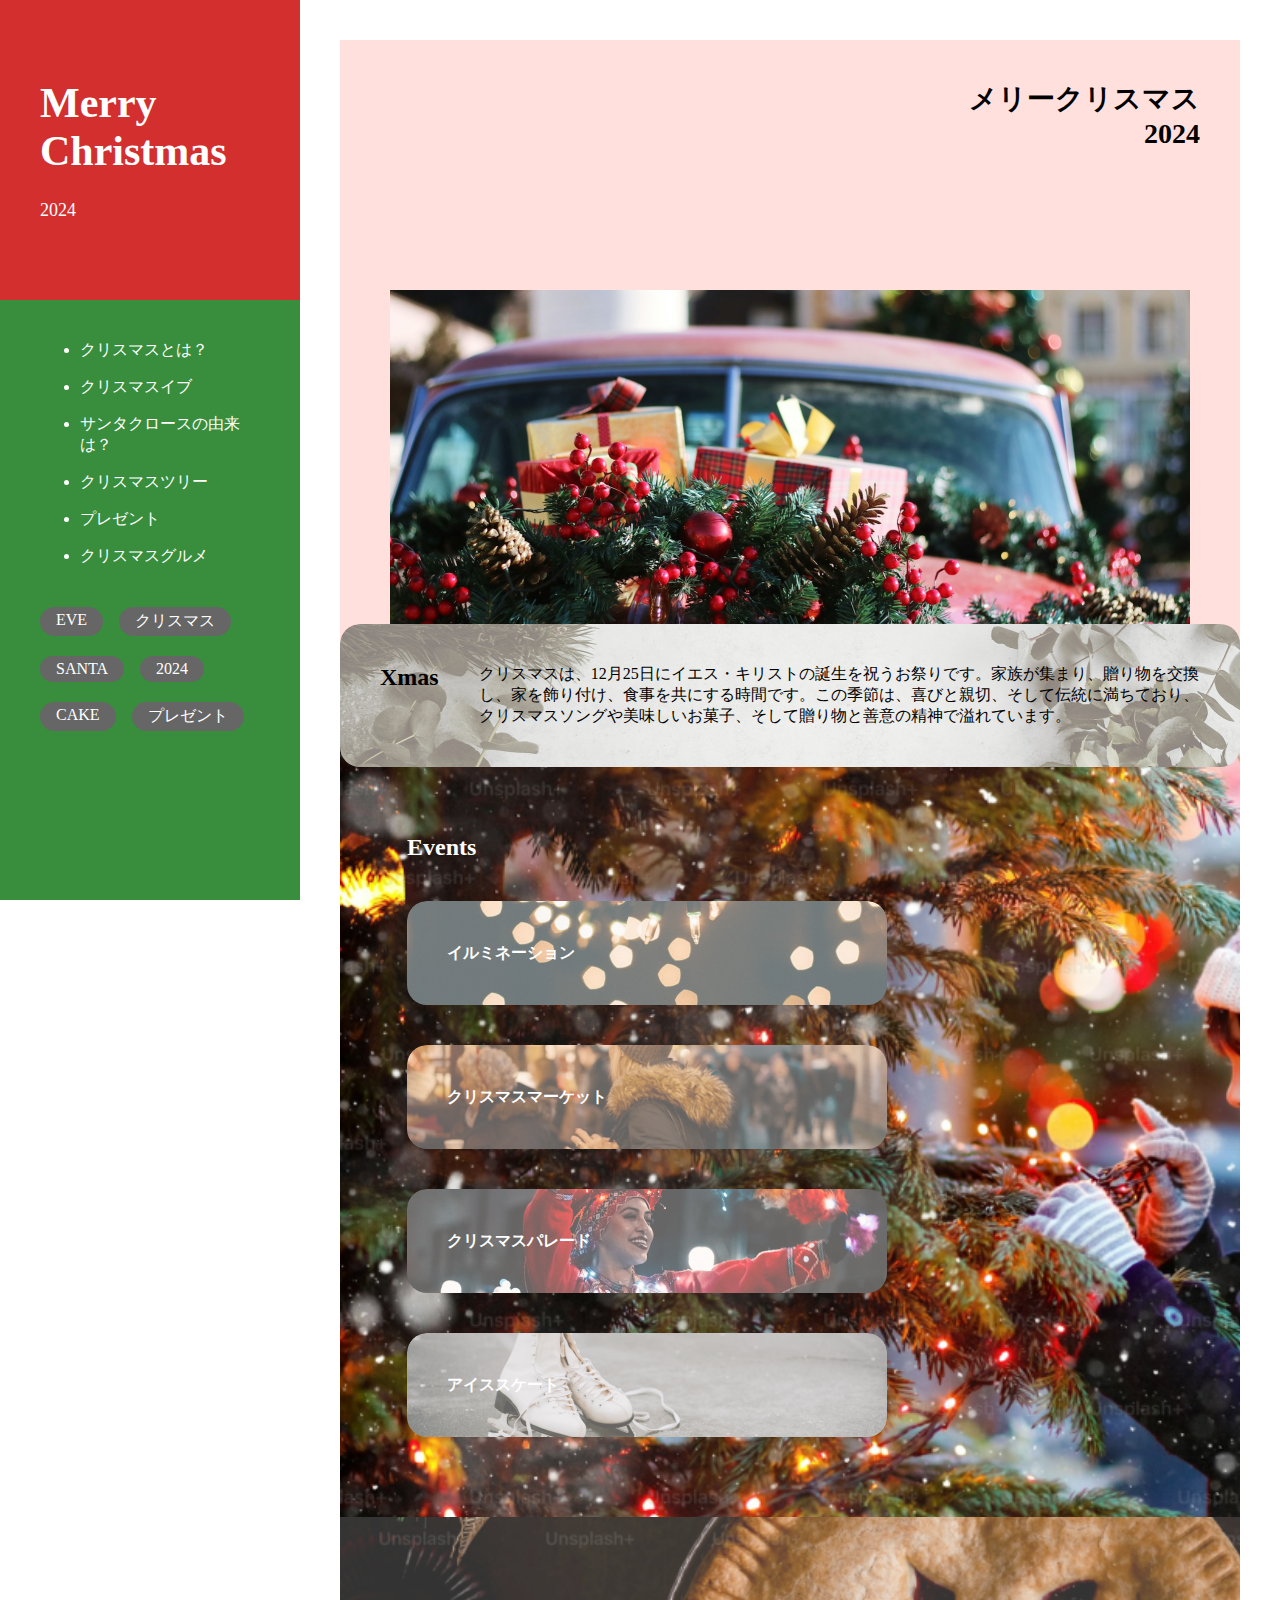
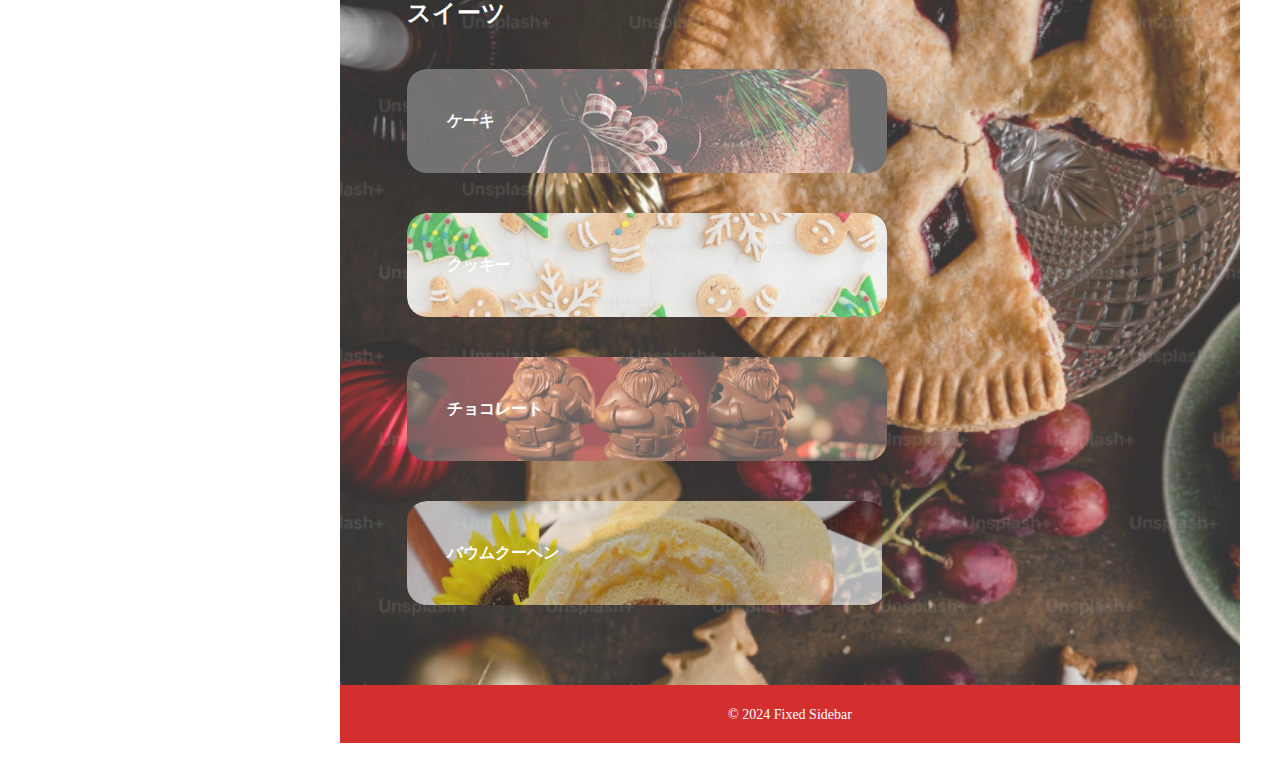
<file: design/index.html>
<!DOCTYPE html>
<html lang="ja">
<head>
    <meta charset="UTF-8">
    <title>Wireframe</title>
    <link rel="stylesheet" href="css/style.css">
</head>
<body>
    <aside class="sidebar">
        <div class="site-name">
            <h1>Merry Christmas</h1>
            <p>2024</p>
        </div>
        <nav>
            <ul class="page-list">
                <li><a href="#">クリスマスとは？</a></li>
                <li><a href="#">クリスマスイブ</a></li>
                <li><a href="#">サンタクロースの由来は？</a></li>
                <li><a href="#">クリスマスツリー</a></li>
                <li><a href="#">プレゼント</a></li>
                <li><a href="#">クリスマスグルメ</a></li>
            </ul>
            <div class="tags">
                <a class="tag" href="#">EVE</a>
                <a class="tag" href="#">クリスマス</a>
                <a class="tag" href="#">SANTA</a>
                <a class="tag" href="#">2024</a>
                <a class="tag" href="#">CAKE</a>
                <a class="tag" href="#">プレゼント</a>
                
            </div>
        </nav>
    </aside>

    <div class="wrapper">
        <header>
            <p class="header-copy">メリークリスマス<br>2024</p>
            <img src="img/header-img.png" alt="">
        </header>
        <main>
            <section id="section-1">
                <h2>Xmas</h2>
                <a class="text" href="">クリスマスは、12月25日にイエス・キリストの誕生を祝うお祭りです。家族が集まり、贈り物を交換し、家を飾り付け、食事を共にする時間です。この季節は、喜びと親切、そして伝統に満ちており、クリスマスソングや美味しいお菓子、そして贈り物と善意の精神で溢れています。</a>
            </section>

            <section id="section-2">
                <h2>Events</h2>
                <div class="cards">
                    <a href="#" class="card" >イルミネーション</a>
                    <a href="#" class="card" >クリスマスマーケット</a>
                    <a href="#" class="card">クリスマスパレード</a>
                    <a href="#" class="card" >アイススケート</a>
                </div>
            </section>

            <section id="section-3">
                <h2>スイーツ</h2>
                <div class="cards">
                    <a href="#" class="card">ケーキ</a>
                    <a href="#" class="card">クッキー</a>
                    <a href="#" class="card">チョコレート</a>
                    <a href="#" class="card">バウムクーヘン</a>
                </div>
            </section>
        </main>
        <footer>
            <small class="copyright">&copy; 2024 Fixed Sidebar</small>
        </footer>
    </div>    
</body>
</html>
</file>
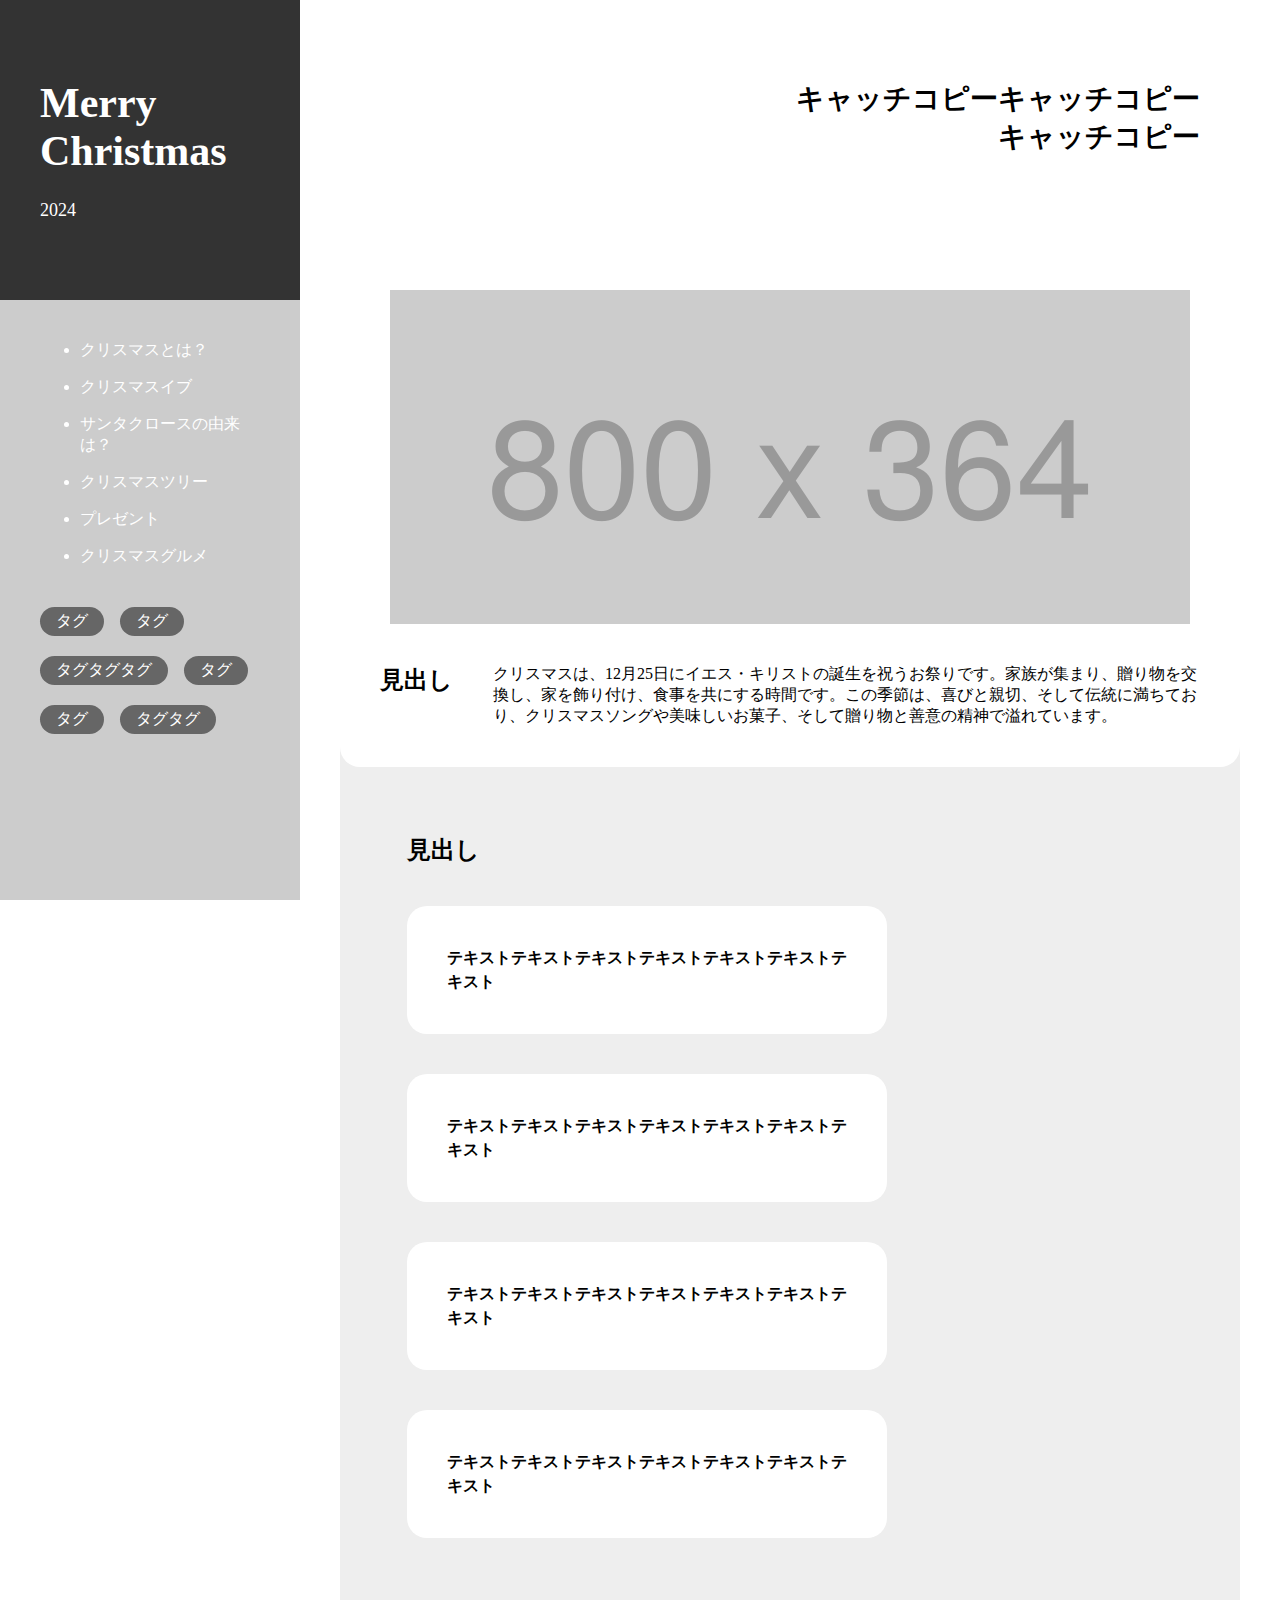
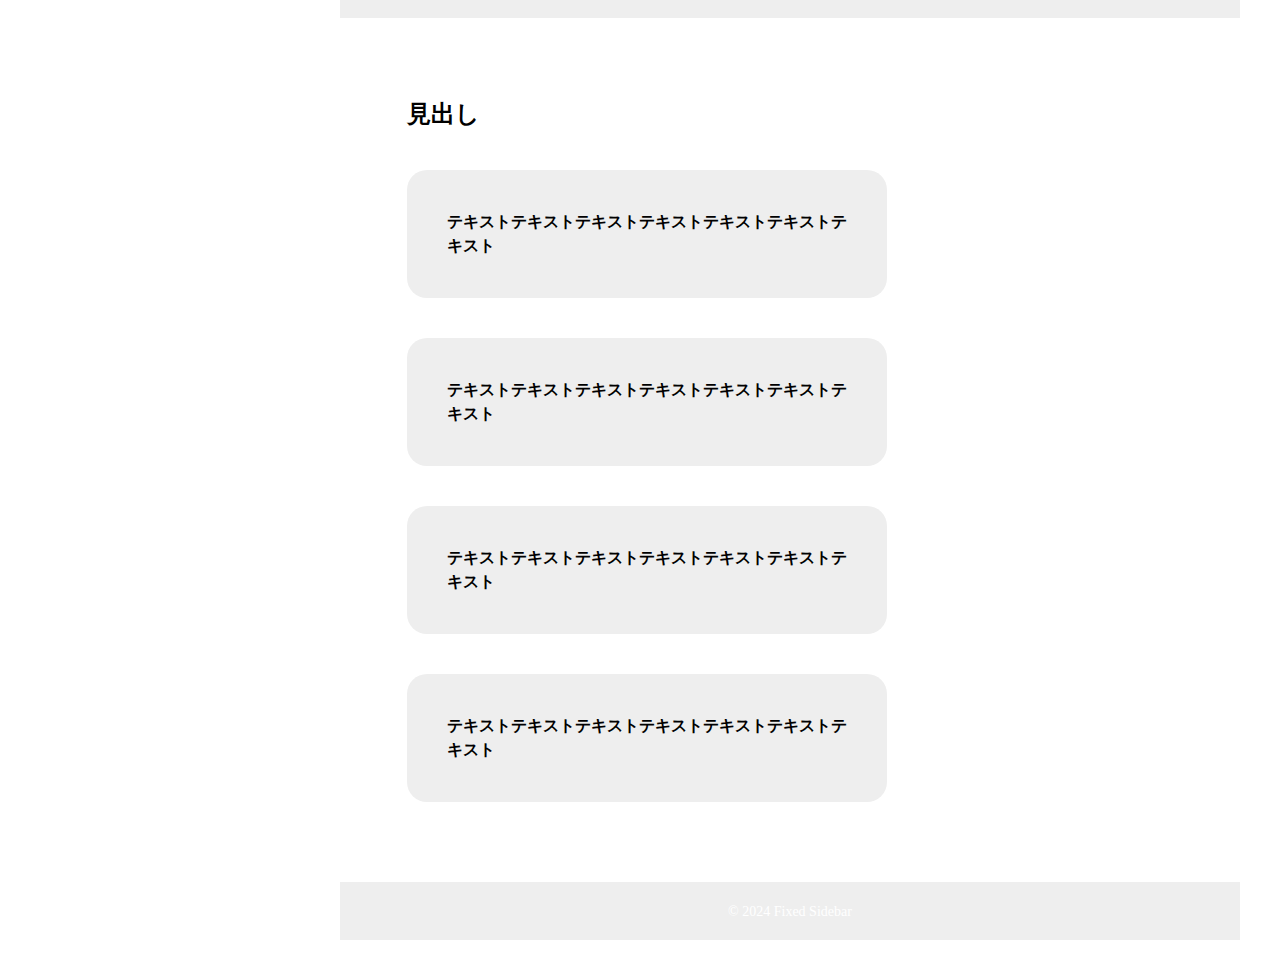
<file: wire/index.html>
<!DOCTYPE html>
<html lang="ja">
<head>
    <meta charset="UTF-8">
    <title>Wireframe</title>
    <link rel="stylesheet" href="css/style.css">
</head>
<body>
    <aside class="sidebar">
        <div class="site-name">
            <h1>Merry Christmas</h1>
            <p>2024</p>
        </div>
        <nav>
            <ul class="page-list">
                <li><a href="#">クリスマスとは？</a></li>
                <li><a href="#">クリスマスイブ</a></li>
                <li><a href="#">サンタクロースの由来は？</a></li>
                <li><a href="#">クリスマスツリー</a></li>
                <li><a href="#">プレゼント</a></li>
                <li><a href="#">クリスマスグルメ</a></li>
            </ul>
            <div class="tags">
                <a class="tag" href="#">タグ</a>
                <a class="tag" href="#">タグ</a>
                <a class="tag" href="#">タグタグタグ</a>
                <a class="tag" href="#">タグ</a>
                <a class="tag" href="#">タグ</a>
                <a class="tag" href="#">タグタグ</a>
                
            </div>
        </nav>
    </aside>

    <div class="wrapper">
        <header>
            <p class="header-copy">キャッチコピーキャッチコピー<br>キャッチコピー</p>
            <img src="img/header-img.png" alt="">
        </header>
        <main>
            <section id="section-1">
                <h2>見出し</h2>
                <a class="text" href="">クリスマスは、12月25日にイエス・キリストの誕生を祝うお祭りです。家族が集まり、贈り物を交換し、家を飾り付け、食事を共にする時間です。この季節は、喜びと親切、そして伝統に満ちており、クリスマスソングや美味しいお菓子、そして贈り物と善意の精神で溢れています。</a>
            </section>

            <section id="section-2">
                <h2>見出し</h2>
                <div class="cards">
                    <a href="#" class="card">テキストテキストテキストテキストテキストテキストテキスト</a>
                    <a href="#" class="card">テキストテキストテキストテキストテキストテキストテキスト</a>
                    <a href="#" class="card">テキストテキストテキストテキストテキストテキストテキスト</a>
                    <a href="#" class="card">テキストテキストテキストテキストテキストテキストテキスト</a>
                </div>
            </section>

            <section id="section-3">
                <h2>見出し</h2>
                <div class="cards">
                    <a href="#" class="card">テキストテキストテキストテキストテキストテキストテキスト</a>
                    <a href="#" class="card">テキストテキストテキストテキストテキストテキストテキスト</a>
                    <a href="#" class="card">テキストテキストテキストテキストテキストテキストテキスト</a>
                    <a href="#" class="card">テキストテキストテキストテキストテキストテキストテキスト</a>
                </div>
            </section>
        </main>
        <footer>
            <small class="copyright">&copy; 2024 Fixed Sidebar</small>
        </footer>
    </div>    
</body>
</html>
</file>
<file: design/css/style.css>
@charset "utf-8";

* {
    box-sizing: border-box;
    
}

body {
    margin: 0;
}

a {
    color: inherit;
    text-decoration: none;
}

a:hover {
    text-decoration: underline;
}

img {
    max-width: 100%;
}
.sidebar {
    background: #388E3C;
    color: #fff;
    width: 300px;
    height: 100%;
    position: fixed;
    top: 0;
    left: 0;
    z-index: 10;
}

.site-name {
    background: #D32F2F;
    padding: 0 40px;
    width: 300px;
    height: 300px;
    display: flex;
    flex-direction: column;
    justify-content: center;
    gap: 24px;
}

.site-name h1 , .site-name p {
    margin: 0;

}

.site-name h1 {
    font-size: 42px;
    line-height: 48px;
}

.site-name p {
    font-size: 18px;
    line-height: 22px;
}
.wrapper {
    margin-left: 300px;
    padding: 40px;
}

nav {
    padding: 0 40px;
}
.page-list {
    margin: 40px 0;
}
.page-list li + li {
    margin-top: 1em;
}

.tags {
    display: flex;
    gap: 20px 16px;
    flex-wrap: wrap;
}

.tag {
    background: #666;
    color: #fff;
    padding: 4px 16px;
    border-radius: 20px;
}

.tag:hover {
    background: #444;
    text-decoration: none;
}

header {
    position: relative;
    height: 614px;
    background: #FFE0DD;
}

.header-copy {
    position: absolute;
    top: 40px;
    right: 40px;
    font-size: 28px;
    font-weight: bold;
    text-align: right;
    margin: 0;
}

header img {
    position: absolute;
    bottom: 0;
    right: 0;
    left: 0;
    margin: auto;
}

main {
    position: relative;
}

h2 {
    font-size: 24px;
    margin: 0;
}

#section-1 {
    max-width: 920px;
    padding: 40px;
    display: flex;
    flex-wrap: wrap;
    align-items: flex-start;
    gap: 40px;
    position: absolute;
    background: url(../img/sec1.png);
    position: absolute;
    right: 0;
    left: 0;
    margin: auto;
    top: -30px;
    border-radius: 20px;
}

#section-1 .text {
    flex: 1 0 0;
}

.cards {
    display: flex;
    gap: 40px;
    flex-wrap: wrap;
    max-width: 1000px;
    margin: auto;
}


.card {
    width: 480px;
    padding: 40px;
    border-radius: 20px;
    background: #fff;
    font-weight: bold;
    line-height: 24px;
}

.card:nth-of-type(1) {
 background: url(../img/s1c1.png);
}
.card:nth-of-type(2) {
 background: url(../img/s1c2.png);
}
.card:nth-of-type(3) {
 background: url(../img/s1c3.png);
}
.card:nth-of-type(4) {
 background: url(../img/s1c4.png);
}

#section-2 , #section-3 {
    padding: 80px 67px;
}

#section-2 , #section-3 h2{
    color: #FFF;
}

#section-2 h2, #section-3 h2 {
    margin: 0 auto 40px;
    max-width: 1000px;
}

#section-2 {
    background: url(../img/sec2.png);
    padding-top: 180px;
    background-size: cover;
}

#section-3 {
    background: url(../img/s3.png);
    background-size: cover;
}

#section-3 .card:nth-of-type(1) {
    background: url(../img/s3c1.png);
}
#section-3 .card:nth-of-type(2) {
    background: url(../img/s3c2.png);
}
#section-3 .card:nth-of-type(3) {
    background: url(../img/s3c3.png);
}
#section-3 .card:nth-of-type(4) {
    background: url(../img/s3c4.png);
}

#section-2 , #section-3 .cards {
    color: #FFF;
}
footer {
    background: #D32F2F;
    text-align: center;
    padding: 20px 0;
}

.copyright {
    font-size: 14px;
    color: #fff;
}
</file>
<file: wire/css/style.css>
@charset "utf-8";

* {
    box-sizing: border-box;
}

body {
    margin: 0;
}

a {
    color: inherit;
    text-decoration: none;
}

a:hover {
    text-decoration: underline;
}

img {
    max-width: 100%;
}
.sidebar {
    background: #ccc;
    color: #fff;
    width: 300px;
    height: 100%;
    position: fixed;
    top: 0;
    left: 0;
    z-index: 10;
}

.site-name {
    background: #333;
    padding: 0 40px;
    width: 300px;
    height: 300px;
    display: flex;
    flex-direction: column;
    justify-content: center;
    gap: 24px;
}

.site-name h1 , .site-name p {
    margin: 0;

}

.site-name h1 {
    font-size: 42px;
    line-height: 48px;
}

.site-name p {
    font-size: 18px;
    line-height: 22px;
}
.wrapper {
    margin-left: 300px;
    padding: 40px;
}

nav {
    padding: 0 40px;
}
.page-list {
    margin: 40px 0;
}
.page-list li + li {
    margin-top: 1em;
}

.tags {
    display: flex;
    gap: 20px 16px;
    flex-wrap: wrap;
}

.tag {
    background: #666;
    color: #fff;
    padding: 4px 16px;
    border-radius: 20px;
}

.tag:hover {
    background: #444;
    text-decoration: none;
}

header {
    position: relative;
    height: 614px;
}

.header-copy {
    position: absolute;
    top: 40px;
    right: 40px;
    font-size: 28px;
    font-weight: bold;
    text-align: right;
    margin: 0;
}

header img {
    position: absolute;
    bottom: 0;
    right: 0;
    left: 0;
    margin: auto;
}

main {
    position: relative;
}

h2 {
    font-size: 24px;
    margin: 0;
}

#section-1 {
    max-width: 920px;
    padding: 40px;
    display: flex;
    flex-wrap: wrap;
    align-items: flex-start;
    gap: 40px;
    position: absolute;
    background: #fff;
    position: absolute;
    right: 0;
    left: 0;
    margin: auto;
    top: -30px;
    border-radius: 20px;
}

#section-1 .text {
    flex: 1 0 0;
}

.cards {
    display: flex;
    gap: 40px;
    flex-wrap: wrap;
    max-width: 1000px;
    margin: auto;
}

.card {
    width: 480px;
    padding: 40px;
    border-radius: 20px;
    background: #fff;
    font-weight: bold;
    line-height: 24px;
}

#section-2 , #section-3 {
    padding: 80px 67px;
}

#section-2 h2, #section-3 h2 {
    margin: 0 auto 40px;
    max-width: 1000px;
}

#section-2 {
    background: #eee;
    padding-top: 180px;
}

#section-3 .card {
    background: #eee;
}

footer {
    background: #eee;
    text-align: center;
    padding: 20px 0;
}

.copyright {
    font-size: 14px;
    color: #fff;
}
</file>
